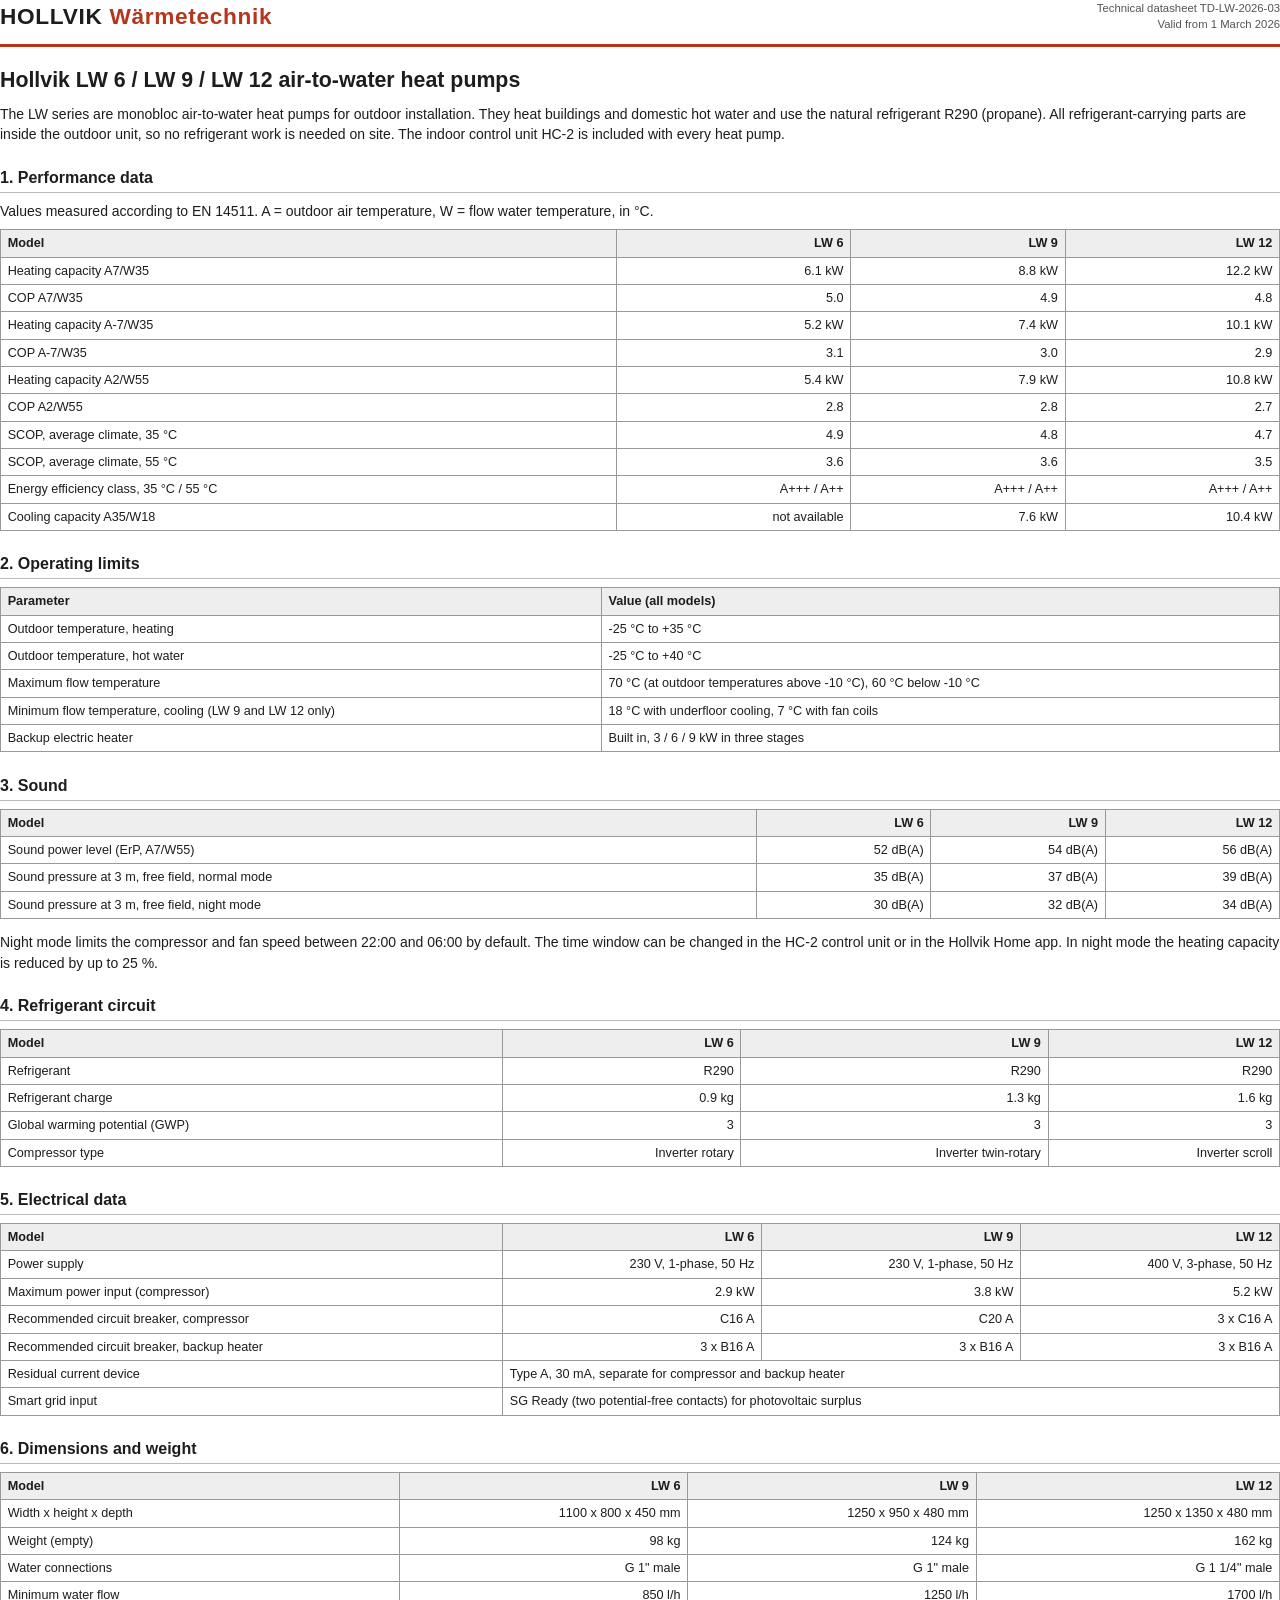
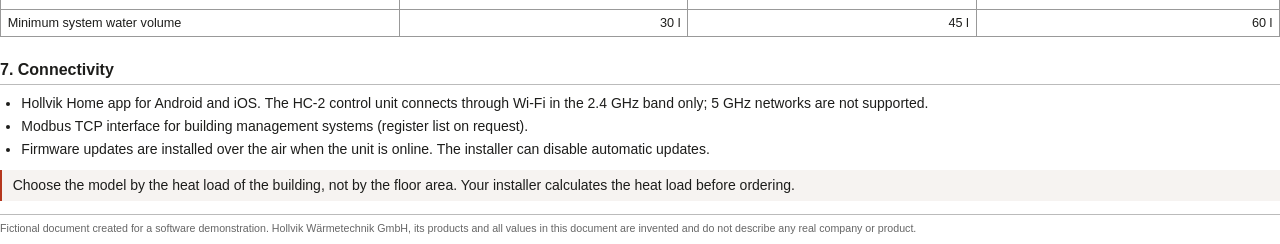
<file: tools/document_sources/datasheet-lw-series-en.html>
<!doctype html>
<html lang="en">
<head><meta charset="utf-8"><title>Hollvik LW series - technical datasheet</title><link rel="stylesheet" href="style.css"></head>
<body>
<header class="doc">
  <div class="brand">HOLLVIK <span>Wärmetechnik</span></div>
  <div class="meta">Technical datasheet TD-LW-2026-03<br>Valid from 1 March 2026</div>
</header>

<h1>Hollvik LW 6 / LW 9 / LW 12 air-to-water heat pumps</h1>
<p>The LW series are monobloc air-to-water heat pumps for outdoor installation. They heat buildings and domestic hot water and use the natural refrigerant R290 (propane). All refrigerant-carrying parts are inside the outdoor unit, so no refrigerant work is needed on site. The indoor control unit HC-2 is included with every heat pump.</p>

<h2>1. Performance data</h2>
<p>Values measured according to EN 14511. A = outdoor air temperature, W = flow water temperature, in °C.</p>
<table>
  <tr><th>Model</th><th class="num">LW 6</th><th class="num">LW 9</th><th class="num">LW 12</th></tr>
  <tr><td>Heating capacity A7/W35</td><td class="num">6.1 kW</td><td class="num">8.8 kW</td><td class="num">12.2 kW</td></tr>
  <tr><td>COP A7/W35</td><td class="num">5.0</td><td class="num">4.9</td><td class="num">4.8</td></tr>
  <tr><td>Heating capacity A-7/W35</td><td class="num">5.2 kW</td><td class="num">7.4 kW</td><td class="num">10.1 kW</td></tr>
  <tr><td>COP A-7/W35</td><td class="num">3.1</td><td class="num">3.0</td><td class="num">2.9</td></tr>
  <tr><td>Heating capacity A2/W55</td><td class="num">5.4 kW</td><td class="num">7.9 kW</td><td class="num">10.8 kW</td></tr>
  <tr><td>COP A2/W55</td><td class="num">2.8</td><td class="num">2.8</td><td class="num">2.7</td></tr>
  <tr><td>SCOP, average climate, 35 °C</td><td class="num">4.9</td><td class="num">4.8</td><td class="num">4.7</td></tr>
  <tr><td>SCOP, average climate, 55 °C</td><td class="num">3.6</td><td class="num">3.6</td><td class="num">3.5</td></tr>
  <tr><td>Energy efficiency class, 35 °C / 55 °C</td><td class="num">A+++ / A++</td><td class="num">A+++ / A++</td><td class="num">A+++ / A++</td></tr>
  <tr><td>Cooling capacity A35/W18</td><td class="num">not available</td><td class="num">7.6 kW</td><td class="num">10.4 kW</td></tr>
</table>

<h2>2. Operating limits</h2>
<table>
  <tr><th>Parameter</th><th>Value (all models)</th></tr>
  <tr><td>Outdoor temperature, heating</td><td>-25 °C to +35 °C</td></tr>
  <tr><td>Outdoor temperature, hot water</td><td>-25 °C to +40 °C</td></tr>
  <tr><td>Maximum flow temperature</td><td>70 °C (at outdoor temperatures above -10 °C), 60 °C below -10 °C</td></tr>
  <tr><td>Minimum flow temperature, cooling (LW 9 and LW 12 only)</td><td>18 °C with underfloor cooling, 7 °C with fan coils</td></tr>
  <tr><td>Backup electric heater</td><td>Built in, 3 / 6 / 9 kW in three stages</td></tr>
</table>

<h2>3. Sound</h2>
<table>
  <tr><th>Model</th><th class="num">LW 6</th><th class="num">LW 9</th><th class="num">LW 12</th></tr>
  <tr><td>Sound power level (ErP, A7/W55)</td><td class="num">52 dB(A)</td><td class="num">54 dB(A)</td><td class="num">56 dB(A)</td></tr>
  <tr><td>Sound pressure at 3 m, free field, normal mode</td><td class="num">35 dB(A)</td><td class="num">37 dB(A)</td><td class="num">39 dB(A)</td></tr>
  <tr><td>Sound pressure at 3 m, free field, night mode</td><td class="num">30 dB(A)</td><td class="num">32 dB(A)</td><td class="num">34 dB(A)</td></tr>
</table>
<p>Night mode limits the compressor and fan speed between 22:00 and 06:00 by default. The time window can be changed in the HC-2 control unit or in the Hollvik Home app. In night mode the heating capacity is reduced by up to 25 %.</p>

<h2>4. Refrigerant circuit</h2>
<table>
  <tr><th>Model</th><th class="num">LW 6</th><th class="num">LW 9</th><th class="num">LW 12</th></tr>
  <tr><td>Refrigerant</td><td class="num">R290</td><td class="num">R290</td><td class="num">R290</td></tr>
  <tr><td>Refrigerant charge</td><td class="num">0.9 kg</td><td class="num">1.3 kg</td><td class="num">1.6 kg</td></tr>
  <tr><td>Global warming potential (GWP)</td><td class="num">3</td><td class="num">3</td><td class="num">3</td></tr>
  <tr><td>Compressor type</td><td class="num">Inverter rotary</td><td class="num">Inverter twin-rotary</td><td class="num">Inverter scroll</td></tr>
</table>

<h2>5. Electrical data</h2>
<table>
  <tr><th>Model</th><th class="num">LW 6</th><th class="num">LW 9</th><th class="num">LW 12</th></tr>
  <tr><td>Power supply</td><td class="num">230 V, 1-phase, 50 Hz</td><td class="num">230 V, 1-phase, 50 Hz</td><td class="num">400 V, 3-phase, 50 Hz</td></tr>
  <tr><td>Maximum power input (compressor)</td><td class="num">2.9 kW</td><td class="num">3.8 kW</td><td class="num">5.2 kW</td></tr>
  <tr><td>Recommended circuit breaker, compressor</td><td class="num">C16 A</td><td class="num">C20 A</td><td class="num">3 x C16 A</td></tr>
  <tr><td>Recommended circuit breaker, backup heater</td><td class="num">3 x B16 A</td><td class="num">3 x B16 A</td><td class="num">3 x B16 A</td></tr>
  <tr><td>Residual current device</td><td colspan="3">Type A, 30 mA, separate for compressor and backup heater</td></tr>
  <tr><td>Smart grid input</td><td colspan="3">SG Ready (two potential-free contacts) for photovoltaic surplus</td></tr>
</table>

<h2>6. Dimensions and weight</h2>
<table>
  <tr><th>Model</th><th class="num">LW 6</th><th class="num">LW 9</th><th class="num">LW 12</th></tr>
  <tr><td>Width x height x depth</td><td class="num">1100 x 800 x 450 mm</td><td class="num">1250 x 950 x 480 mm</td><td class="num">1250 x 1350 x 480 mm</td></tr>
  <tr><td>Weight (empty)</td><td class="num">98 kg</td><td class="num">124 kg</td><td class="num">162 kg</td></tr>
  <tr><td>Water connections</td><td class="num">G 1" male</td><td class="num">G 1" male</td><td class="num">G 1 1/4" male</td></tr>
  <tr><td>Minimum water flow</td><td class="num">850 l/h</td><td class="num">1250 l/h</td><td class="num">1700 l/h</td></tr>
  <tr><td>Minimum system water volume</td><td class="num">30 l</td><td class="num">45 l</td><td class="num">60 l</td></tr>
</table>

<h2>7. Connectivity</h2>
<ul>
  <li>Hollvik Home app for Android and iOS. The HC-2 control unit connects through Wi-Fi in the 2.4 GHz band only; 5 GHz networks are not supported.</li>
  <li>Modbus TCP interface for building management systems (register list on request).</li>
  <li>Firmware updates are installed over the air when the unit is online. The installer can disable automatic updates.</li>
</ul>

<div class="note">Choose the model by the heat load of the building, not by the floor area. Your installer calculates the heat load before ordering.</div>

<p class="fictional">Fictional document created for a software demonstration. Hollvik Wärmetechnik GmbH, its products and all values in this document are invented and do not describe any real company or product.</p>
</body>
</html>
</file>
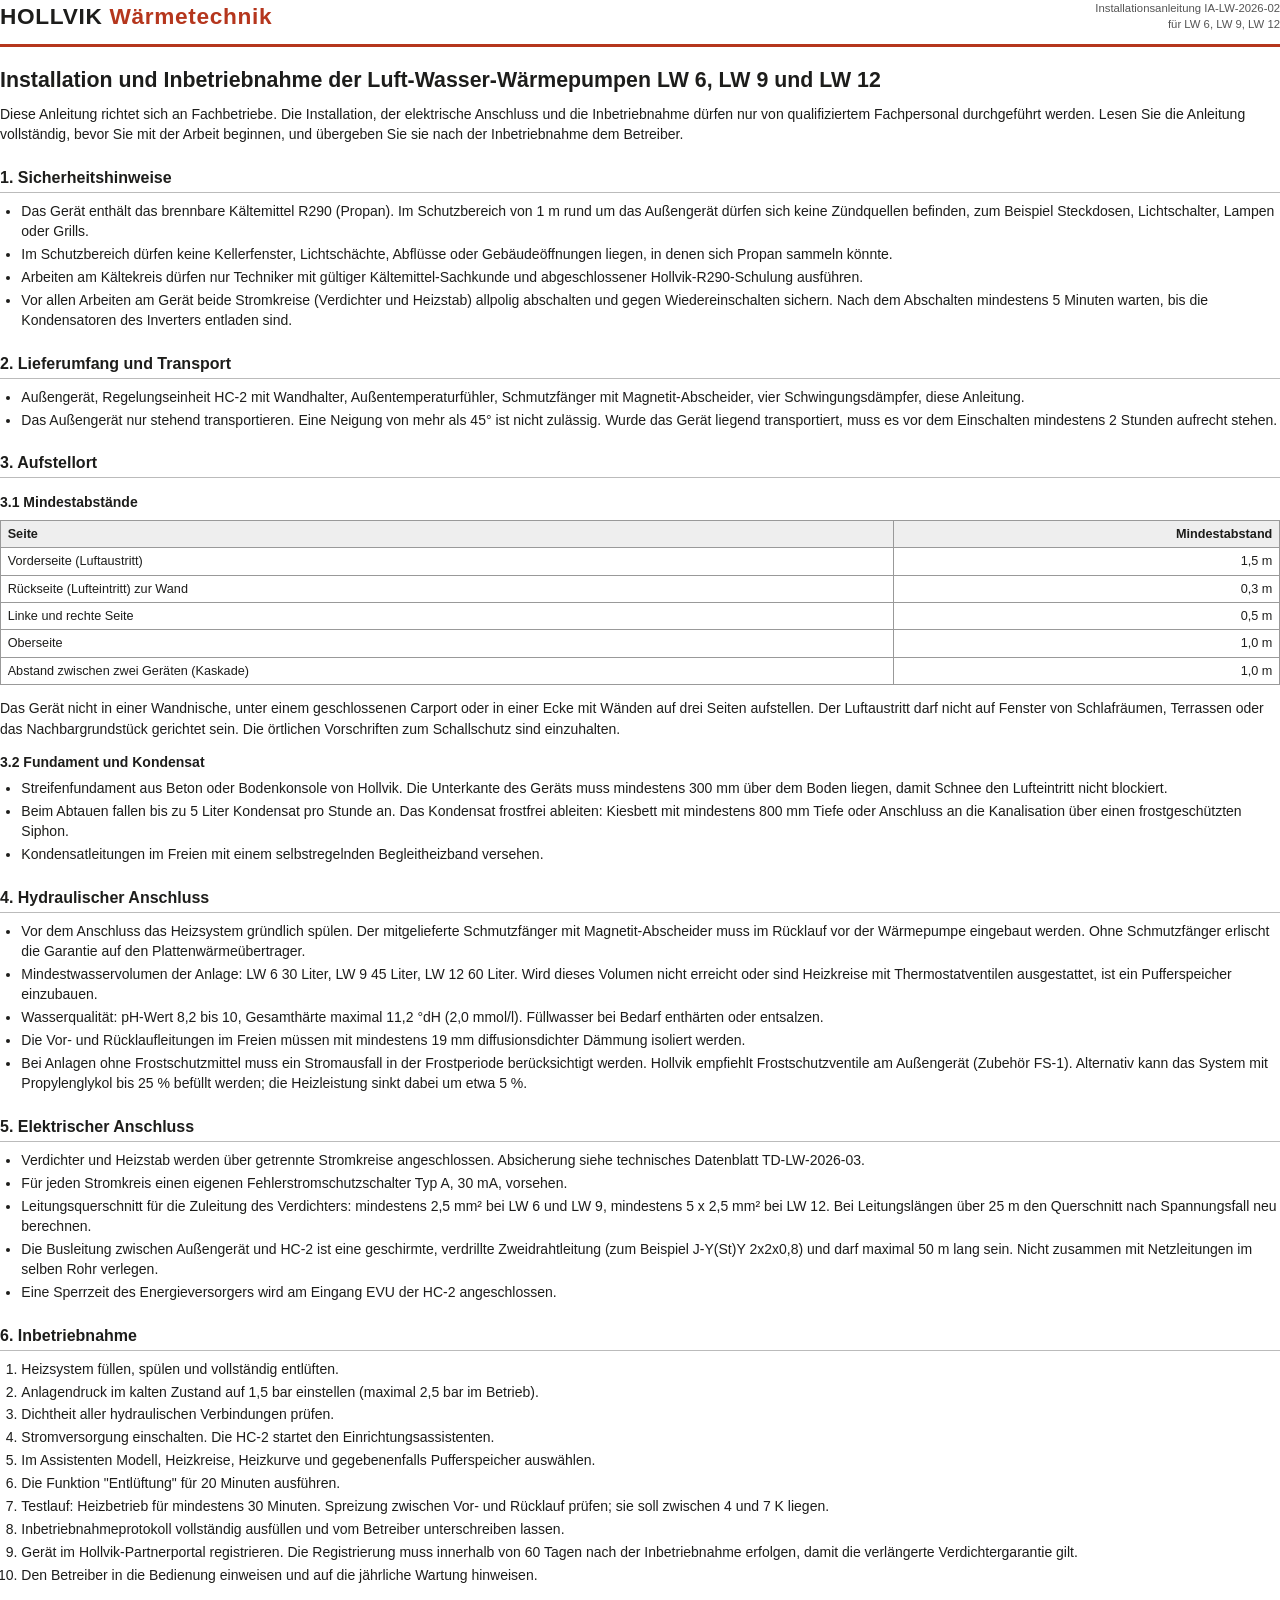
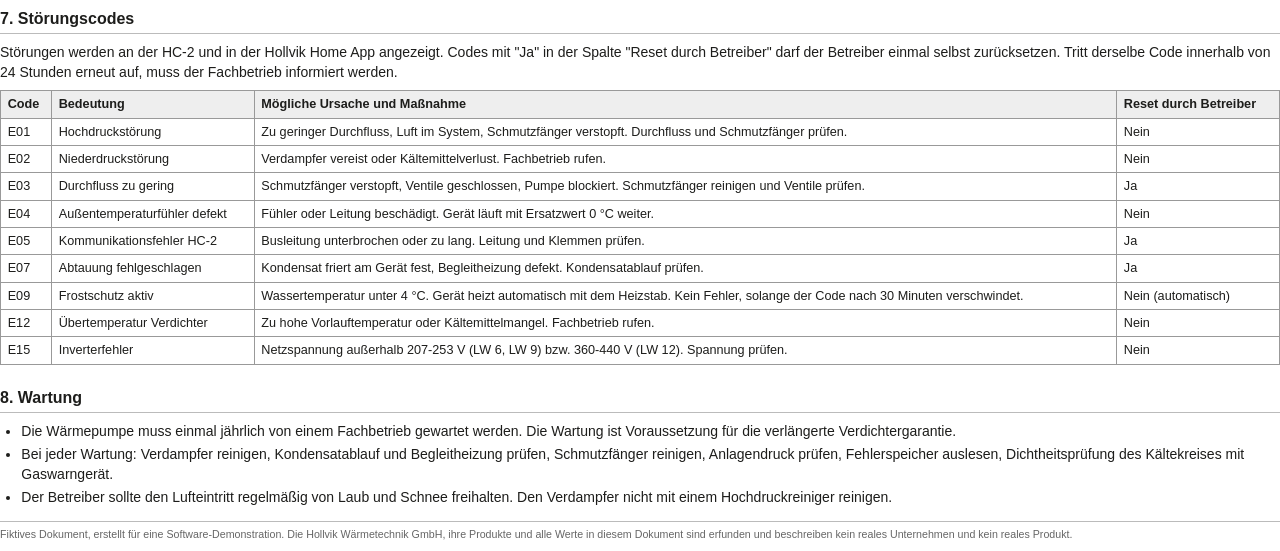
<file: tools/document_sources/installationsanleitung-lw-de.html>
<!doctype html>
<html lang="de">
<head><meta charset="utf-8"><title>Hollvik LW - Installations- und Inbetriebnahmeanleitung</title><link rel="stylesheet" href="style.css"></head>
<body>
<header class="doc">
  <div class="brand">HOLLVIK <span>Wärmetechnik</span></div>
  <div class="meta">Installationsanleitung IA-LW-2026-02<br>für LW 6, LW 9, LW 12</div>
</header>

<h1>Installation und Inbetriebnahme der Luft-Wasser-Wärmepumpen LW 6, LW 9 und LW 12</h1>
<p>Diese Anleitung richtet sich an Fachbetriebe. Die Installation, der elektrische Anschluss und die Inbetriebnahme dürfen nur von qualifiziertem Fachpersonal durchgeführt werden. Lesen Sie die Anleitung vollständig, bevor Sie mit der Arbeit beginnen, und übergeben Sie sie nach der Inbetriebnahme dem Betreiber.</p>

<h2>1. Sicherheitshinweise</h2>
<ul>
  <li>Das Gerät enthält das brennbare Kältemittel R290 (Propan). Im Schutzbereich von 1 m rund um das Außengerät dürfen sich keine Zündquellen befinden, zum Beispiel Steckdosen, Lichtschalter, Lampen oder Grills.</li>
  <li>Im Schutzbereich dürfen keine Kellerfenster, Lichtschächte, Abflüsse oder Gebäudeöffnungen liegen, in denen sich Propan sammeln könnte.</li>
  <li>Arbeiten am Kältekreis dürfen nur Techniker mit gültiger Kältemittel-Sachkunde und abgeschlossener Hollvik-R290-Schulung ausführen.</li>
  <li>Vor allen Arbeiten am Gerät beide Stromkreise (Verdichter und Heizstab) allpolig abschalten und gegen Wiedereinschalten sichern. Nach dem Abschalten mindestens 5 Minuten warten, bis die Kondensatoren des Inverters entladen sind.</li>
</ul>

<h2>2. Lieferumfang und Transport</h2>
<ul>
  <li>Außengerät, Regelungseinheit HC-2 mit Wandhalter, Außentemperaturfühler, Schmutzfänger mit Magnetit-Abscheider, vier Schwingungsdämpfer, diese Anleitung.</li>
  <li>Das Außengerät nur stehend transportieren. Eine Neigung von mehr als 45° ist nicht zulässig. Wurde das Gerät liegend transportiert, muss es vor dem Einschalten mindestens 2 Stunden aufrecht stehen.</li>
</ul>

<h2>3. Aufstellort</h2>
<h3>3.1 Mindestabstände</h3>
<table>
  <tr><th>Seite</th><th class="num">Mindestabstand</th></tr>
  <tr><td>Vorderseite (Luftaustritt)</td><td class="num">1,5 m</td></tr>
  <tr><td>Rückseite (Lufteintritt) zur Wand</td><td class="num">0,3 m</td></tr>
  <tr><td>Linke und rechte Seite</td><td class="num">0,5 m</td></tr>
  <tr><td>Oberseite</td><td class="num">1,0 m</td></tr>
  <tr><td>Abstand zwischen zwei Geräten (Kaskade)</td><td class="num">1,0 m</td></tr>
</table>
<p>Das Gerät nicht in einer Wandnische, unter einem geschlossenen Carport oder in einer Ecke mit Wänden auf drei Seiten aufstellen. Der Luftaustritt darf nicht auf Fenster von Schlafräumen, Terrassen oder das Nachbargrundstück gerichtet sein. Die örtlichen Vorschriften zum Schallschutz sind einzuhalten.</p>

<h3>3.2 Fundament und Kondensat</h3>
<ul>
  <li>Streifenfundament aus Beton oder Bodenkonsole von Hollvik. Die Unterkante des Geräts muss mindestens 300 mm über dem Boden liegen, damit Schnee den Lufteintritt nicht blockiert.</li>
  <li>Beim Abtauen fallen bis zu 5 Liter Kondensat pro Stunde an. Das Kondensat frostfrei ableiten: Kiesbett mit mindestens 800 mm Tiefe oder Anschluss an die Kanalisation über einen frostgeschützten Siphon.</li>
  <li>Kondensatleitungen im Freien mit einem selbstregelnden Begleitheizband versehen.</li>
</ul>

<h2>4. Hydraulischer Anschluss</h2>
<ul>
  <li>Vor dem Anschluss das Heizsystem gründlich spülen. Der mitgelieferte Schmutzfänger mit Magnetit-Abscheider muss im Rücklauf vor der Wärmepumpe eingebaut werden. Ohne Schmutzfänger erlischt die Garantie auf den Plattenwärmeübertrager.</li>
  <li>Mindestwasservolumen der Anlage: LW 6 30 Liter, LW 9 45 Liter, LW 12 60 Liter. Wird dieses Volumen nicht erreicht oder sind Heizkreise mit Thermostatventilen ausgestattet, ist ein Pufferspeicher einzubauen.</li>
  <li>Wasserqualität: pH-Wert 8,2 bis 10, Gesamthärte maximal 11,2 °dH (2,0 mmol/l). Füllwasser bei Bedarf enthärten oder entsalzen.</li>
  <li>Die Vor- und Rücklaufleitungen im Freien müssen mit mindestens 19 mm diffusionsdichter Dämmung isoliert werden.</li>
  <li>Bei Anlagen ohne Frostschutzmittel muss ein Stromausfall in der Frostperiode berücksichtigt werden. Hollvik empfiehlt Frostschutzventile am Außengerät (Zubehör FS-1). Alternativ kann das System mit Propylenglykol bis 25 % befüllt werden; die Heizleistung sinkt dabei um etwa 5 %.</li>
</ul>

<h2>5. Elektrischer Anschluss</h2>
<ul>
  <li>Verdichter und Heizstab werden über getrennte Stromkreise angeschlossen. Absicherung siehe technisches Datenblatt TD-LW-2026-03.</li>
  <li>Für jeden Stromkreis einen eigenen Fehlerstromschutzschalter Typ A, 30 mA, vorsehen.</li>
  <li>Leitungsquerschnitt für die Zuleitung des Verdichters: mindestens 2,5 mm² bei LW 6 und LW 9, mindestens 5 x 2,5 mm² bei LW 12. Bei Leitungslängen über 25 m den Querschnitt nach Spannungsfall neu berechnen.</li>
  <li>Die Busleitung zwischen Außengerät und HC-2 ist eine geschirmte, verdrillte Zweidrahtleitung (zum Beispiel J-Y(St)Y 2x2x0,8) und darf maximal 50 m lang sein. Nicht zusammen mit Netzleitungen im selben Rohr verlegen.</li>
  <li>Eine Sperrzeit des Energieversorgers wird am Eingang EVU der HC-2 angeschlossen.</li>
</ul>

<h2>6. Inbetriebnahme</h2>
<ol>
  <li>Heizsystem füllen, spülen und vollständig entlüften.</li>
  <li>Anlagendruck im kalten Zustand auf 1,5 bar einstellen (maximal 2,5 bar im Betrieb).</li>
  <li>Dichtheit aller hydraulischen Verbindungen prüfen.</li>
  <li>Stromversorgung einschalten. Die HC-2 startet den Einrichtungsassistenten.</li>
  <li>Im Assistenten Modell, Heizkreise, Heizkurve und gegebenenfalls Pufferspeicher auswählen.</li>
  <li>Die Funktion "Entlüftung" für 20 Minuten ausführen.</li>
  <li>Testlauf: Heizbetrieb für mindestens 30 Minuten. Spreizung zwischen Vor- und Rücklauf prüfen; sie soll zwischen 4 und 7 K liegen.</li>
  <li>Inbetriebnahmeprotokoll vollständig ausfüllen und vom Betreiber unterschreiben lassen.</li>
  <li>Gerät im Hollvik-Partnerportal registrieren. Die Registrierung muss innerhalb von 60 Tagen nach der Inbetriebnahme erfolgen, damit die verlängerte Verdichtergarantie gilt.</li>
  <li>Den Betreiber in die Bedienung einweisen und auf die jährliche Wartung hinweisen.</li>
</ol>

<h2>7. Störungscodes</h2>
<p>Störungen werden an der HC-2 und in der Hollvik Home App angezeigt. Codes mit "Ja" in der Spalte "Reset durch Betreiber" darf der Betreiber einmal selbst zurücksetzen. Tritt derselbe Code innerhalb von 24 Stunden erneut auf, muss der Fachbetrieb informiert werden.</p>
<table>
  <tr><th>Code</th><th>Bedeutung</th><th>Mögliche Ursache und Maßnahme</th><th>Reset durch Betreiber</th></tr>
  <tr><td>E01</td><td>Hochdruckstörung</td><td>Zu geringer Durchfluss, Luft im System, Schmutzfänger verstopft. Durchfluss und Schmutzfänger prüfen.</td><td>Nein</td></tr>
  <tr><td>E02</td><td>Niederdruckstörung</td><td>Verdampfer vereist oder Kältemittelverlust. Fachbetrieb rufen.</td><td>Nein</td></tr>
  <tr><td>E03</td><td>Durchfluss zu gering</td><td>Schmutzfänger verstopft, Ventile geschlossen, Pumpe blockiert. Schmutzfänger reinigen und Ventile prüfen.</td><td>Ja</td></tr>
  <tr><td>E04</td><td>Außentemperaturfühler defekt</td><td>Fühler oder Leitung beschädigt. Gerät läuft mit Ersatzwert 0 °C weiter.</td><td>Nein</td></tr>
  <tr><td>E05</td><td>Kommunikationsfehler HC-2</td><td>Busleitung unterbrochen oder zu lang. Leitung und Klemmen prüfen.</td><td>Ja</td></tr>
  <tr><td>E07</td><td>Abtauung fehlgeschlagen</td><td>Kondensat friert am Gerät fest, Begleitheizung defekt. Kondensatablauf prüfen.</td><td>Ja</td></tr>
  <tr><td>E09</td><td>Frostschutz aktiv</td><td>Wassertemperatur unter 4 °C. Gerät heizt automatisch mit dem Heizstab. Kein Fehler, solange der Code nach 30 Minuten verschwindet.</td><td>Nein (automatisch)</td></tr>
  <tr><td>E12</td><td>Übertemperatur Verdichter</td><td>Zu hohe Vorlauftemperatur oder Kältemittelmangel. Fachbetrieb rufen.</td><td>Nein</td></tr>
  <tr><td>E15</td><td>Inverterfehler</td><td>Netzspannung außerhalb 207-253 V (LW 6, LW 9) bzw. 360-440 V (LW 12). Spannung prüfen.</td><td>Nein</td></tr>
</table>

<h2>8. Wartung</h2>
<ul>
  <li>Die Wärmepumpe muss einmal jährlich von einem Fachbetrieb gewartet werden. Die Wartung ist Voraussetzung für die verlängerte Verdichtergarantie.</li>
  <li>Bei jeder Wartung: Verdampfer reinigen, Kondensatablauf und Begleitheizung prüfen, Schmutzfänger reinigen, Anlagendruck prüfen, Fehlerspeicher auslesen, Dichtheitsprüfung des Kältekreises mit Gaswarngerät.</li>
  <li>Der Betreiber sollte den Lufteintritt regelmäßig von Laub und Schnee freihalten. Den Verdampfer nicht mit einem Hochdruckreiniger reinigen.</li>
</ul>

<p class="fictional">Fiktives Dokument, erstellt für eine Software-Demonstration. Die Hollvik Wärmetechnik GmbH, ihre Produkte und alle Werte in diesem Dokument sind erfunden und beschreiben kein reales Unternehmen und kein reales Produkt.</p>
</body>
</html>
</file>
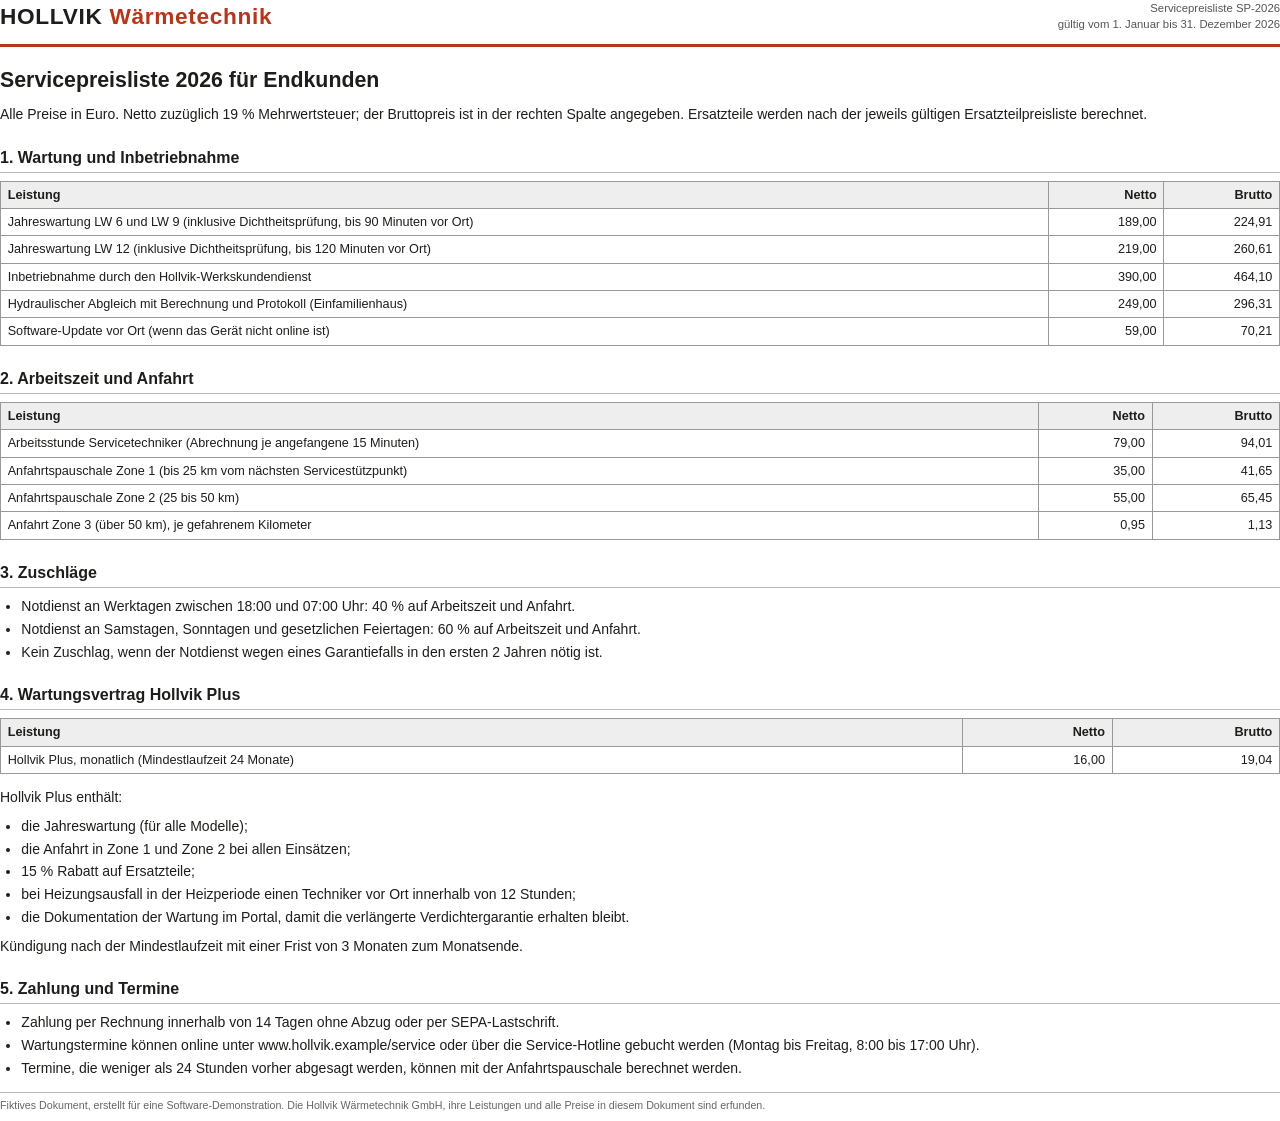
<file: tools/document_sources/servicepreisliste-2026-de.html>
<!doctype html>
<html lang="de">
<head><meta charset="utf-8"><title>Hollvik Servicepreisliste 2026</title><link rel="stylesheet" href="style.css"></head>
<body>
<header class="doc">
  <div class="brand">HOLLVIK <span>Wärmetechnik</span></div>
  <div class="meta">Servicepreisliste SP-2026<br>gültig vom 1. Januar bis 31. Dezember 2026</div>
</header>

<h1>Servicepreisliste 2026 für Endkunden</h1>
<p>Alle Preise in Euro. Netto zuzüglich 19 % Mehrwertsteuer; der Bruttopreis ist in der rechten Spalte angegeben. Ersatzteile werden nach der jeweils gültigen Ersatzteilpreisliste berechnet.</p>

<h2>1. Wartung und Inbetriebnahme</h2>
<table>
  <tr><th>Leistung</th><th class="num">Netto</th><th class="num">Brutto</th></tr>
  <tr><td>Jahreswartung LW 6 und LW 9 (inklusive Dichtheitsprüfung, bis 90 Minuten vor Ort)</td><td class="num">189,00</td><td class="num">224,91</td></tr>
  <tr><td>Jahreswartung LW 12 (inklusive Dichtheitsprüfung, bis 120 Minuten vor Ort)</td><td class="num">219,00</td><td class="num">260,61</td></tr>
  <tr><td>Inbetriebnahme durch den Hollvik-Werkskundendienst</td><td class="num">390,00</td><td class="num">464,10</td></tr>
  <tr><td>Hydraulischer Abgleich mit Berechnung und Protokoll (Einfamilienhaus)</td><td class="num">249,00</td><td class="num">296,31</td></tr>
  <tr><td>Software-Update vor Ort (wenn das Gerät nicht online ist)</td><td class="num">59,00</td><td class="num">70,21</td></tr>
</table>

<h2>2. Arbeitszeit und Anfahrt</h2>
<table>
  <tr><th>Leistung</th><th class="num">Netto</th><th class="num">Brutto</th></tr>
  <tr><td>Arbeitsstunde Servicetechniker (Abrechnung je angefangene 15 Minuten)</td><td class="num">79,00</td><td class="num">94,01</td></tr>
  <tr><td>Anfahrtspauschale Zone 1 (bis 25 km vom nächsten Servicestützpunkt)</td><td class="num">35,00</td><td class="num">41,65</td></tr>
  <tr><td>Anfahrtspauschale Zone 2 (25 bis 50 km)</td><td class="num">55,00</td><td class="num">65,45</td></tr>
  <tr><td>Anfahrt Zone 3 (über 50 km), je gefahrenem Kilometer</td><td class="num">0,95</td><td class="num">1,13</td></tr>
</table>

<h2>3. Zuschläge</h2>
<ul>
  <li>Notdienst an Werktagen zwischen 18:00 und 07:00 Uhr: 40 % auf Arbeitszeit und Anfahrt.</li>
  <li>Notdienst an Samstagen, Sonntagen und gesetzlichen Feiertagen: 60 % auf Arbeitszeit und Anfahrt.</li>
  <li>Kein Zuschlag, wenn der Notdienst wegen eines Garantiefalls in den ersten 2 Jahren nötig ist.</li>
</ul>

<h2>4. Wartungsvertrag Hollvik Plus</h2>
<table>
  <tr><th>Leistung</th><th class="num">Netto</th><th class="num">Brutto</th></tr>
  <tr><td>Hollvik Plus, monatlich (Mindestlaufzeit 24 Monate)</td><td class="num">16,00</td><td class="num">19,04</td></tr>
</table>
<p>Hollvik Plus enthält:</p>
<ul>
  <li>die Jahreswartung (für alle Modelle);</li>
  <li>die Anfahrt in Zone 1 und Zone 2 bei allen Einsätzen;</li>
  <li>15 % Rabatt auf Ersatzteile;</li>
  <li>bei Heizungsausfall in der Heizperiode einen Techniker vor Ort innerhalb von 12 Stunden;</li>
  <li>die Dokumentation der Wartung im Portal, damit die verlängerte Verdichtergarantie erhalten bleibt.</li>
</ul>
<p>Kündigung nach der Mindestlaufzeit mit einer Frist von 3 Monaten zum Monatsende.</p>

<h2>5. Zahlung und Termine</h2>
<ul>
  <li>Zahlung per Rechnung innerhalb von 14 Tagen ohne Abzug oder per SEPA-Lastschrift.</li>
  <li>Wartungstermine können online unter www.hollvik.example/service oder über die Service-Hotline gebucht werden (Montag bis Freitag, 8:00 bis 17:00 Uhr).</li>
  <li>Termine, die weniger als 24 Stunden vorher abgesagt werden, können mit der Anfahrtspauschale berechnet werden.</li>
</ul>

<p class="fictional">Fiktives Dokument, erstellt für eine Software-Demonstration. Die Hollvik Wärmetechnik GmbH, ihre Leistungen und alle Preise in diesem Dokument sind erfunden.</p>
</body>
</html>
</file>
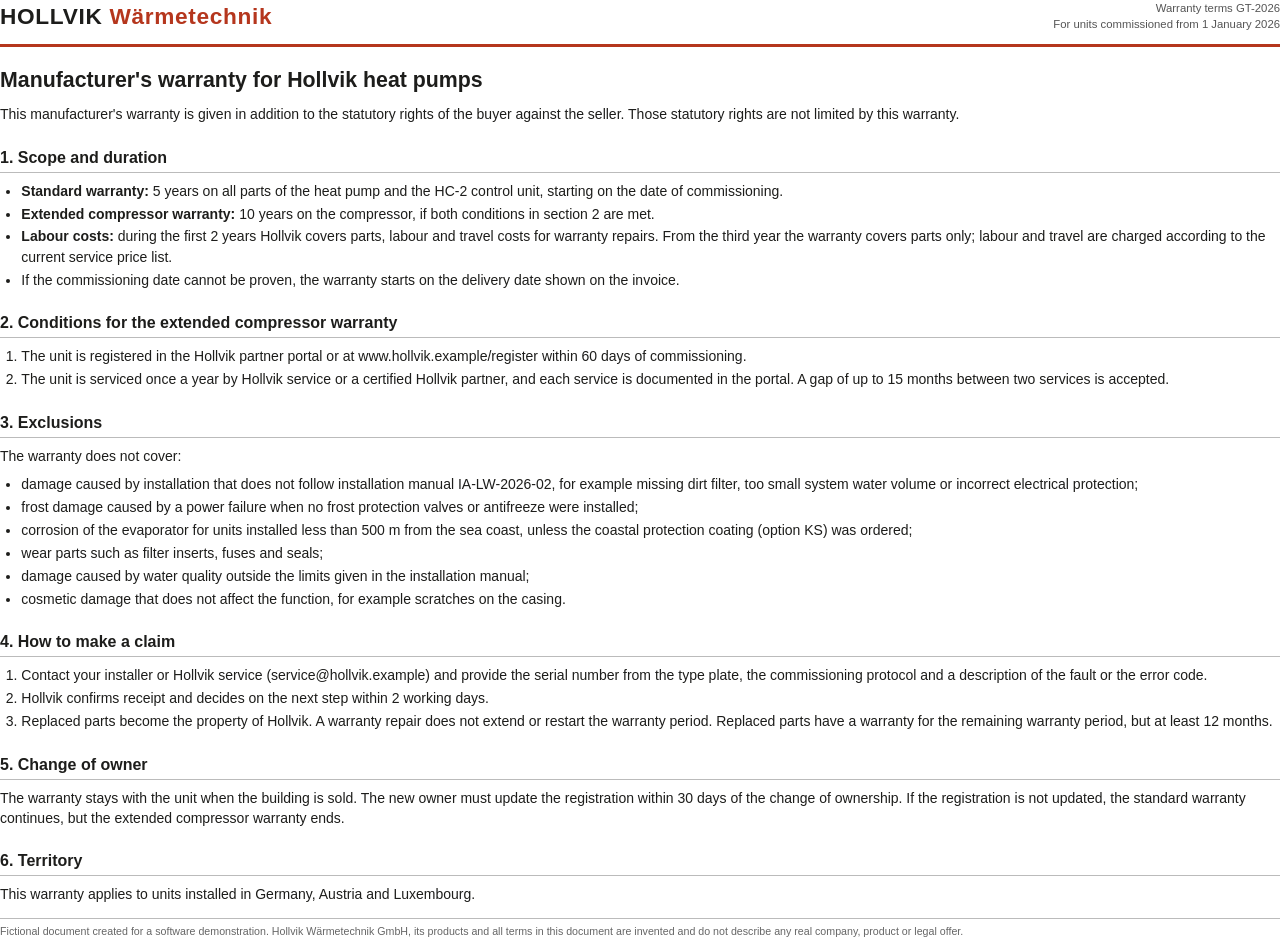
<file: tools/document_sources/warranty-terms-en.html>
<!doctype html>
<html lang="en">
<head><meta charset="utf-8"><title>Hollvik warranty terms for heat pumps</title><link rel="stylesheet" href="style.css"></head>
<body>
<header class="doc">
  <div class="brand">HOLLVIK <span>Wärmetechnik</span></div>
  <div class="meta">Warranty terms GT-2026<br>For units commissioned from 1 January 2026</div>
</header>

<h1>Manufacturer's warranty for Hollvik heat pumps</h1>
<p>This manufacturer's warranty is given in addition to the statutory rights of the buyer against the seller. Those statutory rights are not limited by this warranty.</p>

<h2>1. Scope and duration</h2>
<ul>
  <li><strong>Standard warranty:</strong> 5 years on all parts of the heat pump and the HC-2 control unit, starting on the date of commissioning.</li>
  <li><strong>Extended compressor warranty:</strong> 10 years on the compressor, if both conditions in section 2 are met.</li>
  <li><strong>Labour costs:</strong> during the first 2 years Hollvik covers parts, labour and travel costs for warranty repairs. From the third year the warranty covers parts only; labour and travel are charged according to the current service price list.</li>
  <li>If the commissioning date cannot be proven, the warranty starts on the delivery date shown on the invoice.</li>
</ul>

<h2>2. Conditions for the extended compressor warranty</h2>
<ol>
  <li>The unit is registered in the Hollvik partner portal or at www.hollvik.example/register within 60 days of commissioning.</li>
  <li>The unit is serviced once a year by Hollvik service or a certified Hollvik partner, and each service is documented in the portal. A gap of up to 15 months between two services is accepted.</li>
</ol>

<h2>3. Exclusions</h2>
<p>The warranty does not cover:</p>
<ul>
  <li>damage caused by installation that does not follow installation manual IA-LW-2026-02, for example missing dirt filter, too small system water volume or incorrect electrical protection;</li>
  <li>frost damage caused by a power failure when no frost protection valves or antifreeze were installed;</li>
  <li>corrosion of the evaporator for units installed less than 500 m from the sea coast, unless the coastal protection coating (option KS) was ordered;</li>
  <li>wear parts such as filter inserts, fuses and seals;</li>
  <li>damage caused by water quality outside the limits given in the installation manual;</li>
  <li>cosmetic damage that does not affect the function, for example scratches on the casing.</li>
</ul>

<h2>4. How to make a claim</h2>
<ol>
  <li>Contact your installer or Hollvik service (service@hollvik.example) and provide the serial number from the type plate, the commissioning protocol and a description of the fault or the error code.</li>
  <li>Hollvik confirms receipt and decides on the next step within 2 working days.</li>
  <li>Replaced parts become the property of Hollvik. A warranty repair does not extend or restart the warranty period. Replaced parts have a warranty for the remaining warranty period, but at least 12 months.</li>
</ol>

<h2>5. Change of owner</h2>
<p>The warranty stays with the unit when the building is sold. The new owner must update the registration within 30 days of the change of ownership. If the registration is not updated, the standard warranty continues, but the extended compressor warranty ends.</p>

<h2>6. Territory</h2>
<p>This warranty applies to units installed in Germany, Austria and Luxembourg.</p>

<p class="fictional">Fictional document created for a software demonstration. Hollvik Wärmetechnik GmbH, its products and all terms in this document are invented and do not describe any real company, product or legal offer.</p>
</body>
</html>
</file>
<file: tools/document_sources/style.css>
@page { size: A4; margin: 18mm 16mm 20mm 16mm; }
* { box-sizing: border-box; }
body { font-family: "Helvetica Neue", Arial, sans-serif; font-size: 10.5pt; line-height: 1.45; color: #1d1d1b; margin: 0; }
header.doc { border-bottom: 2.5pt solid #b5361d; padding-bottom: 8pt; margin-bottom: 14pt; display: flex; justify-content: space-between; align-items: flex-end; }
header.doc .brand { font-size: 17pt; font-weight: 700; letter-spacing: 0.5pt; }
header.doc .brand span { color: #b5361d; }
header.doc .meta { font-size: 8.5pt; color: #555; text-align: right; }
h1 { font-size: 16pt; margin: 0 0 6pt; }
h2 { font-size: 12pt; margin: 16pt 0 6pt; border-bottom: 0.5pt solid #bbb; padding-bottom: 2pt; break-after: avoid; }
h3 { font-size: 10.5pt; margin: 10pt 0 4pt; break-after: avoid; }
p { margin: 0 0 6pt; }
ul, ol { margin: 0 0 6pt 16pt; padding: 0; }
li { margin-bottom: 2pt; }
table { border-collapse: collapse; width: 100%; margin: 6pt 0 10pt; font-size: 9.5pt; break-inside: avoid; }
th, td { border: 0.5pt solid #999; padding: 3pt 5pt; text-align: left; vertical-align: top; }
th { background: #eee; }
td.num, th.num { text-align: right; }
.note { border-left: 2pt solid #b5361d; padding: 4pt 8pt; background: #f6f3f1; margin: 8pt 0; }
.fictional { font-size: 8pt; color: #666; border-top: 0.5pt solid #bbb; margin-top: 10pt; padding-top: 4pt; break-inside: avoid; }
.pagebreak { break-before: page; }
</file>
